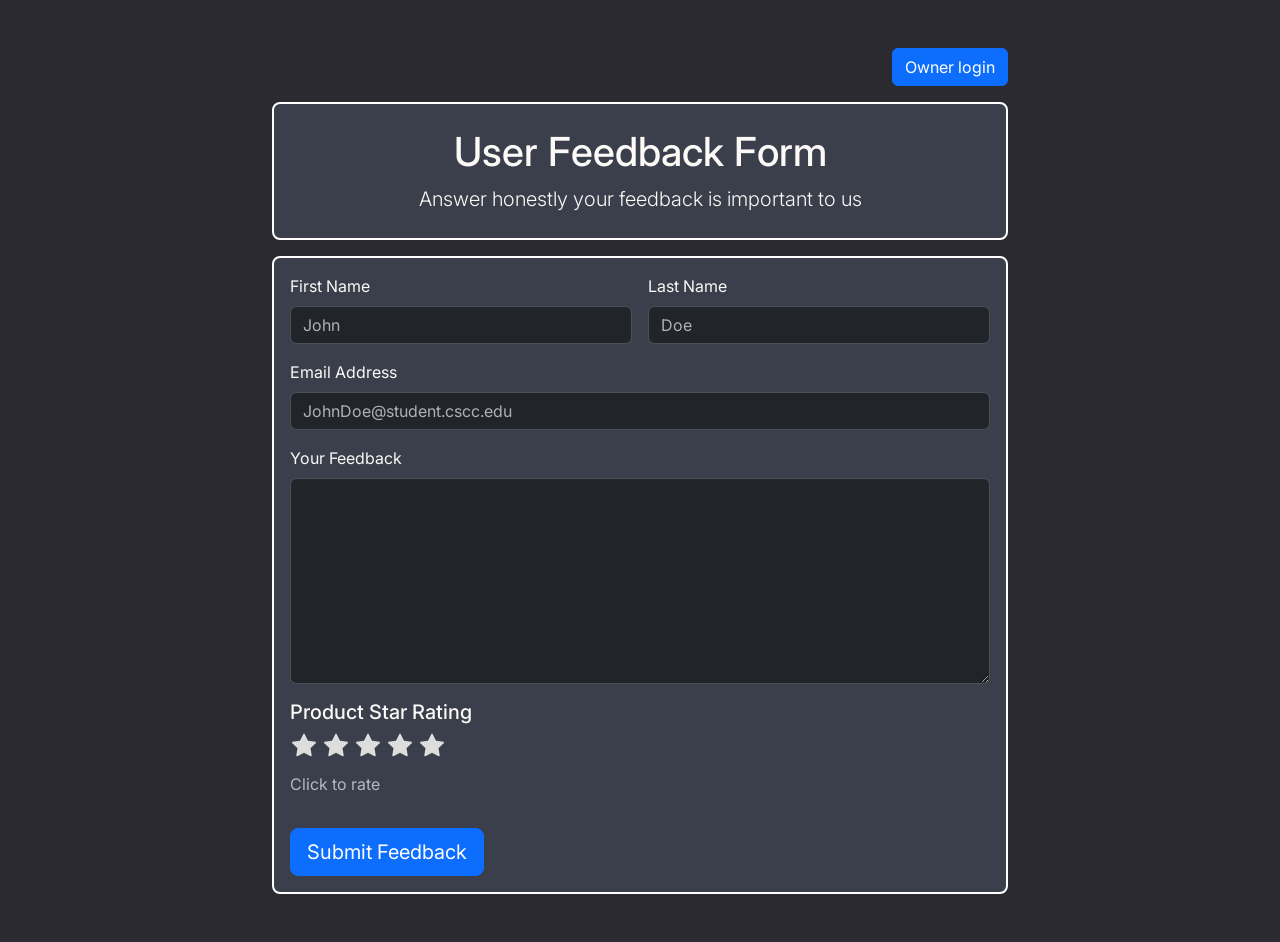
<file: src/main/resources/static/index.html>
<!doctype html>
<html data-bs-theme="dark" lang="en">
<head>
    <meta charset="utf-8">
    <meta content="width=device-width, initial-scale=1" name="viewport">
    <title>Feedback Form Capstone</title>

    <link href="https://fonts.googleapis.com" rel="preconnect">
    <link crossorigin href="https://fonts.gstatic.com" rel="preconnect">
    <link href="https://fonts.googleapis.com/css2?family=Inter:ital,opsz,wght@0,14..32,100..900;1,14..32,100..900&display=swap"
          rel="stylesheet">

    <link crossorigin="anonymous" href="https://cdn.jsdelivr.net/npm/bootstrap@5.3.8/dist/css/bootstrap.min.css"
          integrity="sha384-sRIl4kxILFvY47J16cr9ZwB07vP4J8+LH7qKQnuqkuIAvNWLzeN8tE5YBujZqJLB" rel="stylesheet">
    <link href="https://cdn.jsdelivr.net/npm/bootstrap-icons@1.11.1/font/bootstrap-icons.css" rel="stylesheet">
    <link href="css/styles.css" rel="stylesheet">
</head>
<body class="background">


<div class="container py-5">
    <div class="row justify-content-center">
        <div class="col-lg-8">
            <!--owner.html is behind the login, so this sends the owner to /login first and then on to the panel-->
            <div class="d-flex justify-content-end mb-3">
                <a class="btn btn-primary" href="owner.html">Owner login</a>
            </div>
            <div class="border-2 border border-white rounded-3 p-4 billboard text-center">
                <h1>User Feedback Form</h1>
                <p class="lead mb-0">Answer honestly your feedback is important to us</p>
            </div>

            <div class="py-3 p-3 mt-3 border-2 border border-white rounded-3 billboard">
                <div id="formMessage"></div>
                <form class="row g-3" id="feedbackForm">
                    <div class="col-md-6">
                        <label class="form-label" for="inputfname">First Name</label>
                        <input class="form-control" id="inputfname" maxlength="50" placeholder="John" type="text">
                    </div>
                    <div class="col-md-6">
                        <label class="form-label" for="inputlname">Last Name</label>
                        <input class="form-control" id="inputlname" maxlength="75" placeholder="Doe" required
                               type="text">
                    </div>
                    <div class="col-12">
                        <label class="form-label" for="inputEmail">Email Address</label>
                        <input class="form-control" id="inputEmail" maxlength="70" placeholder="JohnDoe@student.cscc.edu"
                               required type="email">
                    </div>
                    <div class="col-12">
                        <label class="form-label" for="textArea">Your Feedback</label>
                        <textarea class="form-control" id="textArea" maxlength="1000" required rows="8"></textarea>
                    </div>

                    <div class="col-md-6">
                        <h5 class="mb-1">Product Star Rating</h5>
                        <div class="star-rating animated-stars">
                            <input id="star5" name="rating" required type="radio" value="5">
                            <label class="bi bi-star-fill" for="star5"></label>
                            <input id="star4" name="rating" type="radio" value="4">
                            <label class="bi bi-star-fill" for="star4"></label>
                            <input id="star3" name="rating" type="radio" value="3">
                            <label class="bi bi-star-fill" for="star3"></label>
                            <input id="star2" name="rating" type="radio" value="2">
                            <label class="bi bi-star-fill" for="star2"></label>
                            <input id="star1" name="rating" type="radio" value="1">
                            <label class="bi bi-star-fill" for="star1"></label>
                        </div>
                        <p class="text-muted mt-2">Click to rate</p>
                    </div>

                    <div class="col-12">
                        <button class="btn btn-primary btn-lg" type="submit">Submit Feedback</button>
                    </div>
                </form>
            </div>
        </div>
    </div>
</div>
<script crossorigin="anonymous"
        integrity="sha384-FKyoEForCGlyvwx9Hj09JcYn3nv7wiPVlz7YYwJrWVcXK/BmnVDxM+D2scQbITxI"
        src="https://cdn.jsdelivr.net/npm/bootstrap@5.3.8/dist/js/bootstrap.bundle.min.js"></script>
<script src="js/feedback.js"></script>
</body>
</html>
</file>
<file: src/main/resources/static/css/styles.css>
.background {
    background-color: #2a2a30;
    color: #fcf9f7;

    font-family: "Inter", sans-serif;
    font-optical-sizing: auto;
    font-style: normal;
}

.billboard {
    background-color: #3a3f4b;
}

/*owner panel*/
.stat-label {
    color: #c9c5c2;
    font-size: .95rem;
}

.stat-value {
    font-size: 2.25rem;
    font-weight: 600;
    line-height: 1.1;
}

.stat-value-sm {
    font-size: 1.35rem;
    font-weight: 600;
    line-height: 1.2;
}

.billboard .table {
    --bs-table-bg: transparent;
    --bs-table-color: #fcf9f7;
    --bs-table-border-color: #7b8290;
    --bs-table-hover-bg: #454b59;
    --bs-table-hover-color: #fcf9f7;
}

.billboard .nav-tabs {
    --bs-nav-tabs-border-color: #7b8290;
    --bs-nav-tabs-link-active-bg: #454b59;
    --bs-nav-tabs-link-active-color: #fcf9f7;
    --bs-nav-tabs-link-active-border-color: #7b8290;
}

/*ids and counts line up down the column, the big stat numbers stay proportional*/
.num {
    font-variant-numeric: tabular-nums;
}

.feedback-text {
    white-space: pre-wrap;
    min-width: 18rem;
}

/*dates and names read as one unit, table-responsive scrolls if it gets tight*/
.nowrap-cell {
    white-space: nowrap;
}

/*word frequency chips, the count sits in a lighter badge next to the word*/
.word-chip .badge {
    font-variant-numeric: tabular-nums;
}


.star-rating {
    direction: rtl;
    display: inline-block;
    cursor: pointer;
}

.star-rating input {
    position: absolute;
    opacity: 0;
}

.star-rating label {
    color: #ddd;
    font-size: 24px;
    padding: 0 2px;
    cursor: pointer;
    transition: all 0.2s ease;
}

.star-rating label:hover,
.star-rating label:hover ~ label,
.star-rating input:checked ~ label {
    color: #ffc107;
}
</file>
